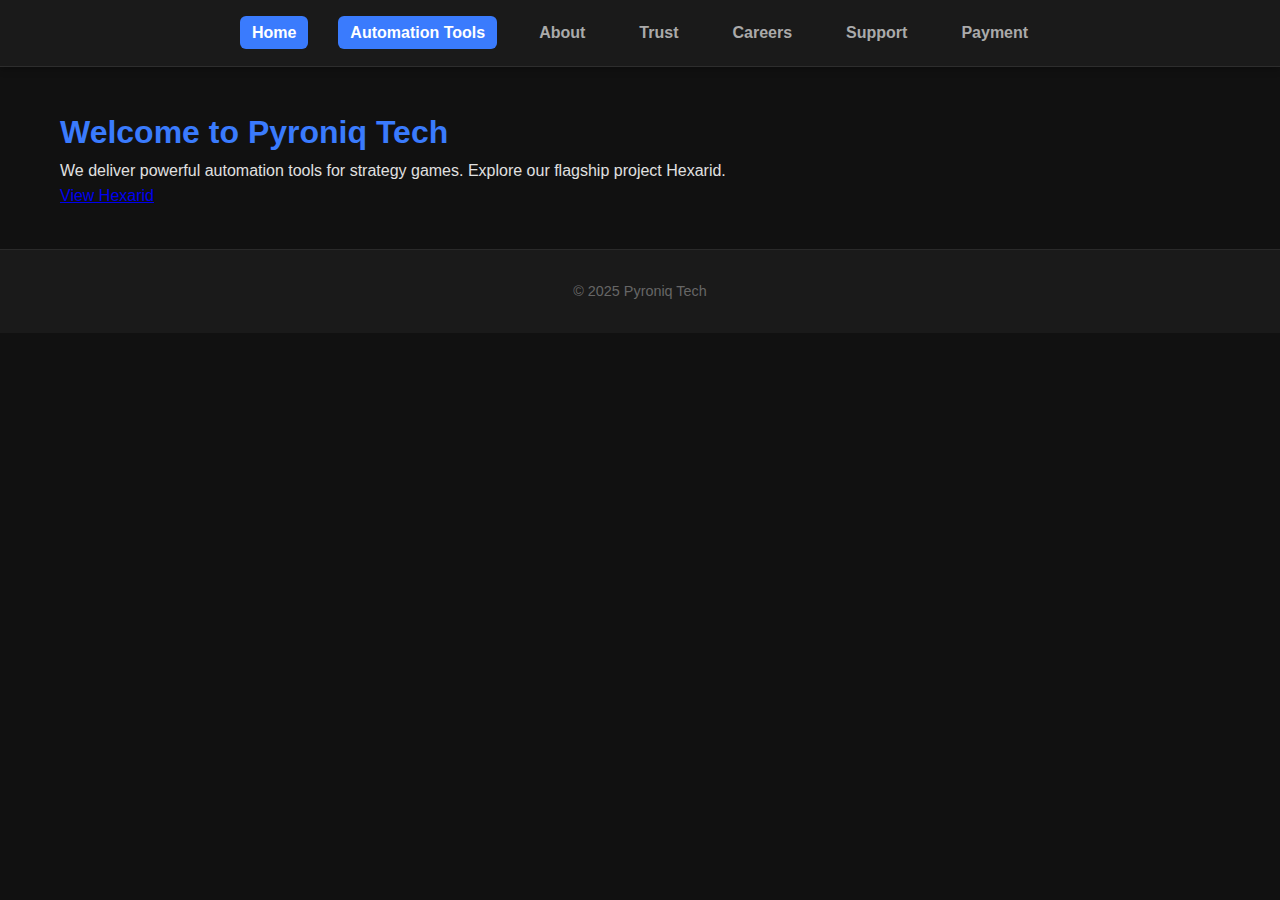
<file: index.html>
<!DOCTYPE html>
<html lang="en">
<head>
  <meta charset="UTF-8" />
  <meta name="viewport" content="width=device-width, initial-scale=1.0" />
  <title>Pyroniq Tech</title>
  <link rel="stylesheet" href="style.css" />
</head>
<body>
  <nav>
    <ul>
      <li><a href="index.html" class="active">Home</a></li>
      <li><a href="automation-tools.html" class="active">Automation Tools</a></li>
      <li><a href="about.html">About</a></li>
      <li><a href="trust.html">Trust</a></li>
      <li><a href="career.html">Careers</a></li>
      <li><a href="support.html">Support</a></li>
      <li><a href="payment.html">Payment</a></li>
    </ul>
  </nav>
  <section>
    <h1>Welcome to Pyroniq Tech</h1>
    <p>We deliver powerful automation tools for strategy games. Explore our flagship project Hexarid.</p>
    <a href="hexarid.html" class="btn">View Hexarid</a>
  </section>
  <footer>
    &copy; 2025 Pyroniq Tech
  </footer>
</body>
</html>
</file>
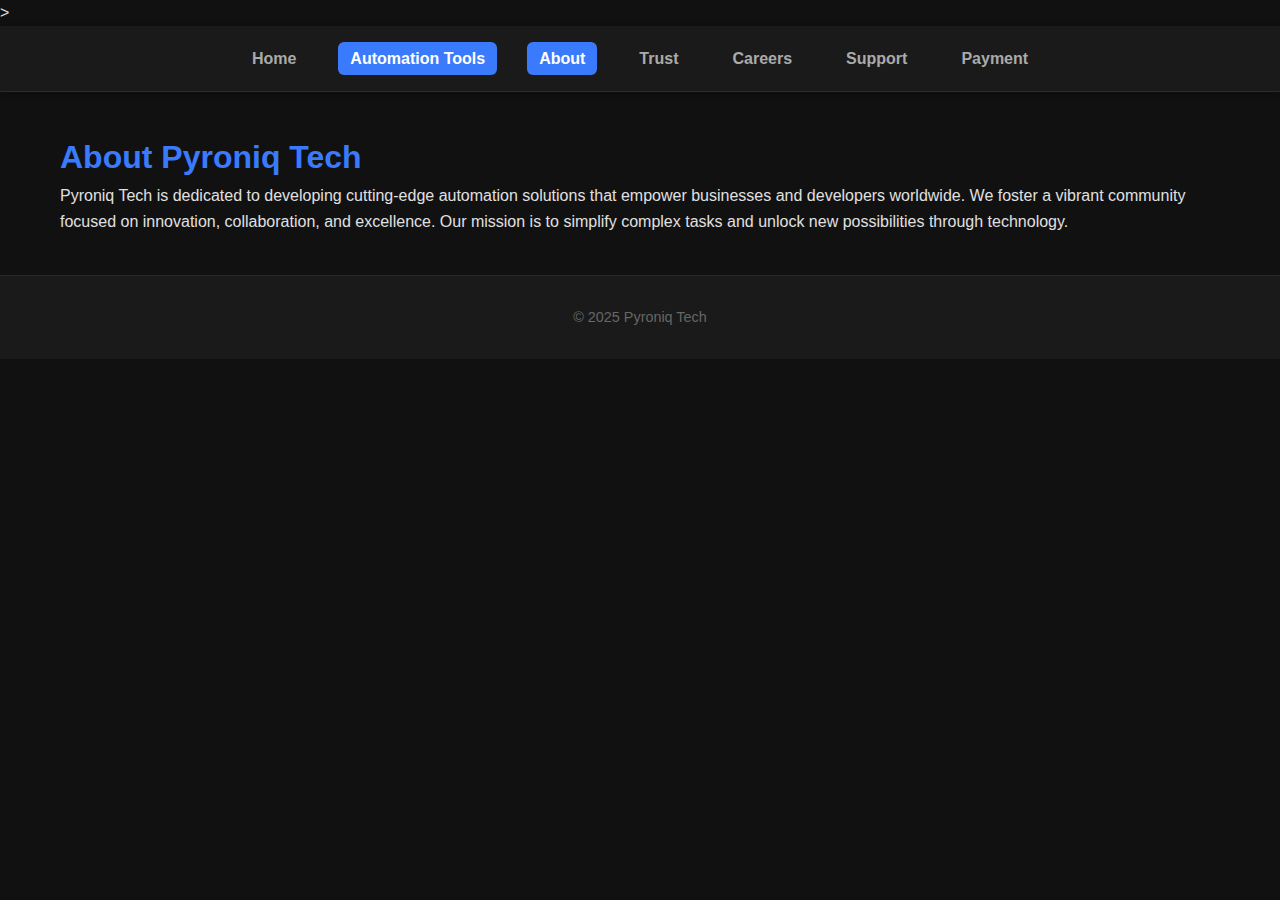
<file: about.html>
<!DOCTYPE html>
<html lang="en">
<head>
>
  <meta charset="UTF-8" />
  <meta name="viewport" content="width=device-width, initial-scale=1.0" />
  <title>About Us – Pyroniq Tech</title>
  <link rel="stylesheet" href="style.css" />
</head>
<body>
  <nav>
    <ul>
      <li><a href="index.html">Home</a></li>
      <li><a href="automation-tools.html" class="active">Automation Tools</a></li>
      <li><a href="about.html" class="active">About</a></li>
      <li><a href="trust.html">Trust</a></li>
      <li><a href="career.html">Careers</a></li>
      <li><a href="support.html">Support</a></li>
      <li><a href="payment.html">Payment</a></li>
    </ul>
  </nav>
  <section>
    <h1>About Pyroniq Tech</h1>
    <p>Pyroniq Tech is dedicated to developing cutting-edge automation solutions that empower businesses and developers worldwide. 
      We foster a vibrant community focused on innovation, collaboration, and excellence. 
      Our mission is to simplify complex tasks and unlock new possibilities through technology.</p>
  </section>
  <footer>
    &copy; 2025 Pyroniq Tech
  </footer>
</body>
</html>
</file>
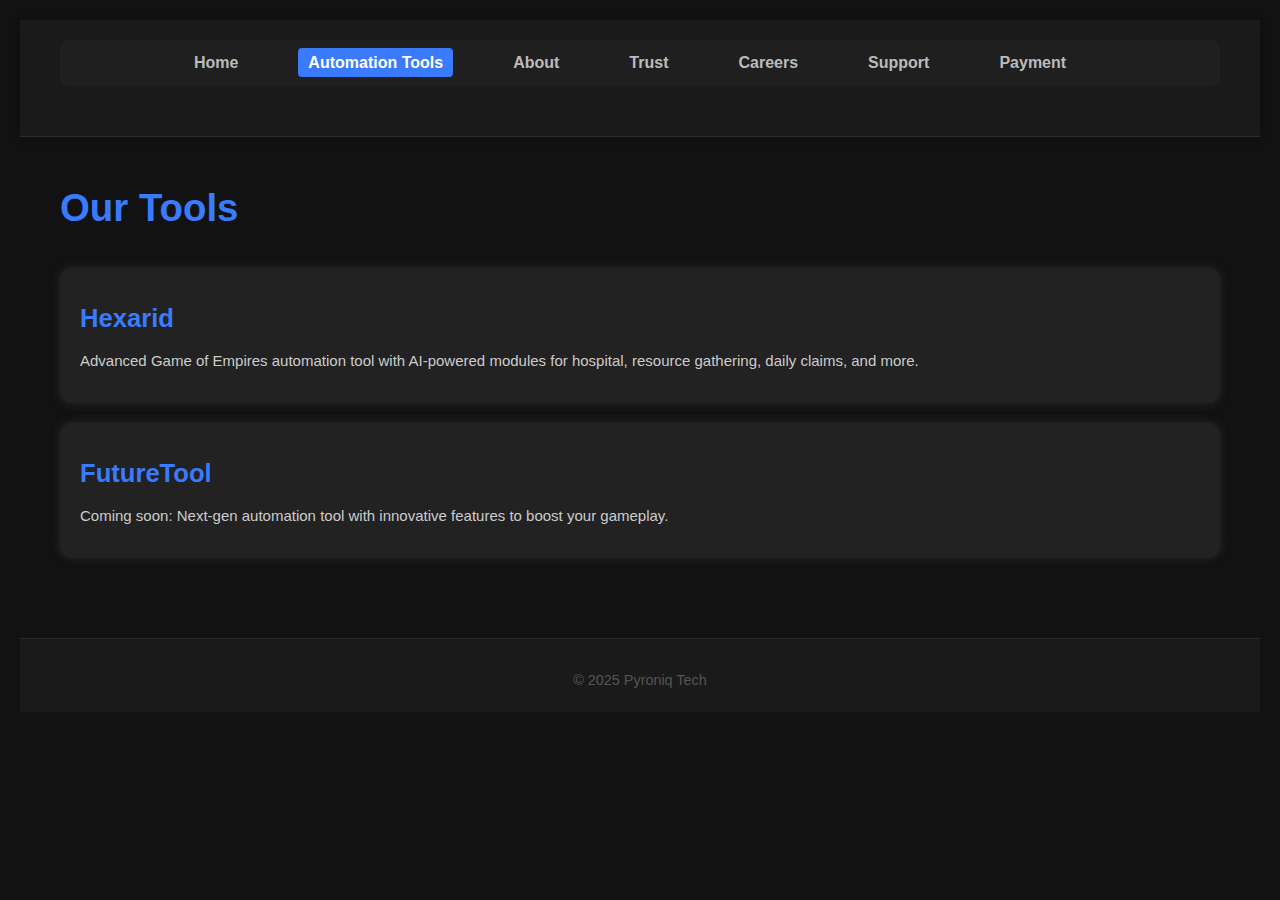
<file: automation-tools.html>
<!DOCTYPE html>
<html lang="en">
<head>
  <meta charset="UTF-8" />
  <meta name="viewport" content="width=device-width, initial-scale=1" />
  <title>Tools – Pyroniq Tech</title>
  <link rel="stylesheet" href="style.css" />
  <style>
    body {
      background-color: #121212;
      color: #eee;
      font-family: 'Segoe UI', Tahoma, Geneva, Verdana, sans-serif;
      margin: 0; padding: 20px;
    }
    nav ul {
      display: flex;
      list-style: none;
      background-color: #1f1f1f;
      padding: 10px 20px;
      margin: 0 0 30px 0;
      border-radius: 8px;
    }
    nav ul li {
      margin-right: 20px;
    }
    nav ul li a {
      color: #bbb;
      text-decoration: none;
      font-weight: 600;
      padding: 6px 10px;
      border-radius: 4px;
    }
    nav ul li a.active,
    nav ul li a:hover {
      background-color: #3a7bfd;
      color: white;
    }
    h1 {
      margin-bottom: 20px;
      font-weight: 700;
      font-size: 2.4rem;
      color: #3a7bfd;
    }
    .tool-list {
      display: flex;
      flex-direction: column;
      gap: 20px;
    }
    .tool-card {
      background: #222;
      border-radius: 12px;
      padding: 20px;
      box-shadow: 0 0 10px #2a2a2a;
      transition: background-color 0.3s ease;
    }
    .tool-card:hover {
      background-color: #333;
    }
    .tool-card h2 {
      margin: 0 0 10px 0;
      font-size: 1.6rem;
      color: #74a9ff;
    }
    .tool-card p {
      margin: 0 0 12px 0;
      line-height: 1.4;
      color: #ccc;
    }
    .tool-card a {
      color: #3a7bfd;
      font-weight: 600;
      text-decoration: none;
      border-bottom: 1.5px solid transparent;
      transition: border-bottom-color 0.2s ease;
    }
    .tool-card a:hover {
      border-bottom-color: #3a7bfd;
    }
    footer {
      margin-top: 40px;
      text-align: center;
      color: #555;
      font-size: 0.9rem;
      padding-bottom: 20px;
    }
  </style>
</head>
<body>
  <nav>
    <ul>
      <li><a href="index.html">Home</a></li>
      <li><a href="automation-tools.html" class="active">Automation Tools</a></li>
      <li><a href="about.html">About</a></li>
      <li><a href="trust.html">Trust</a></li>
      <li><a href="career.html">Careers</a></li>
      <li><a href="support.html">Support</a></li>
      <li><a href="payment.html">Payment</a></li>
    </ul>
  </nav>

  <section>
    <h1>Our Tools</h1>
    <div class="tool-list">
      <div class="tool-card">
        <h2><a href="hexarid.html">Hexarid</a></h2>
        <p>Advanced Game of Empires automation tool with AI-powered modules for hospital, resource gathering, daily claims, and more.</p>
      </div>
      <!-- Future tools can be added like this -->
      <div class="tool-card">
        <h2><a href="futuretool.html">FutureTool</a></h2>
        <p>Coming soon: Next-gen automation tool with innovative features to boost your gameplay.</p>
      </div>
    </div>
  </section>

  <footer>
    &copy; 2025 Pyroniq Tech
  </footer>
</body>
</html>
</file>
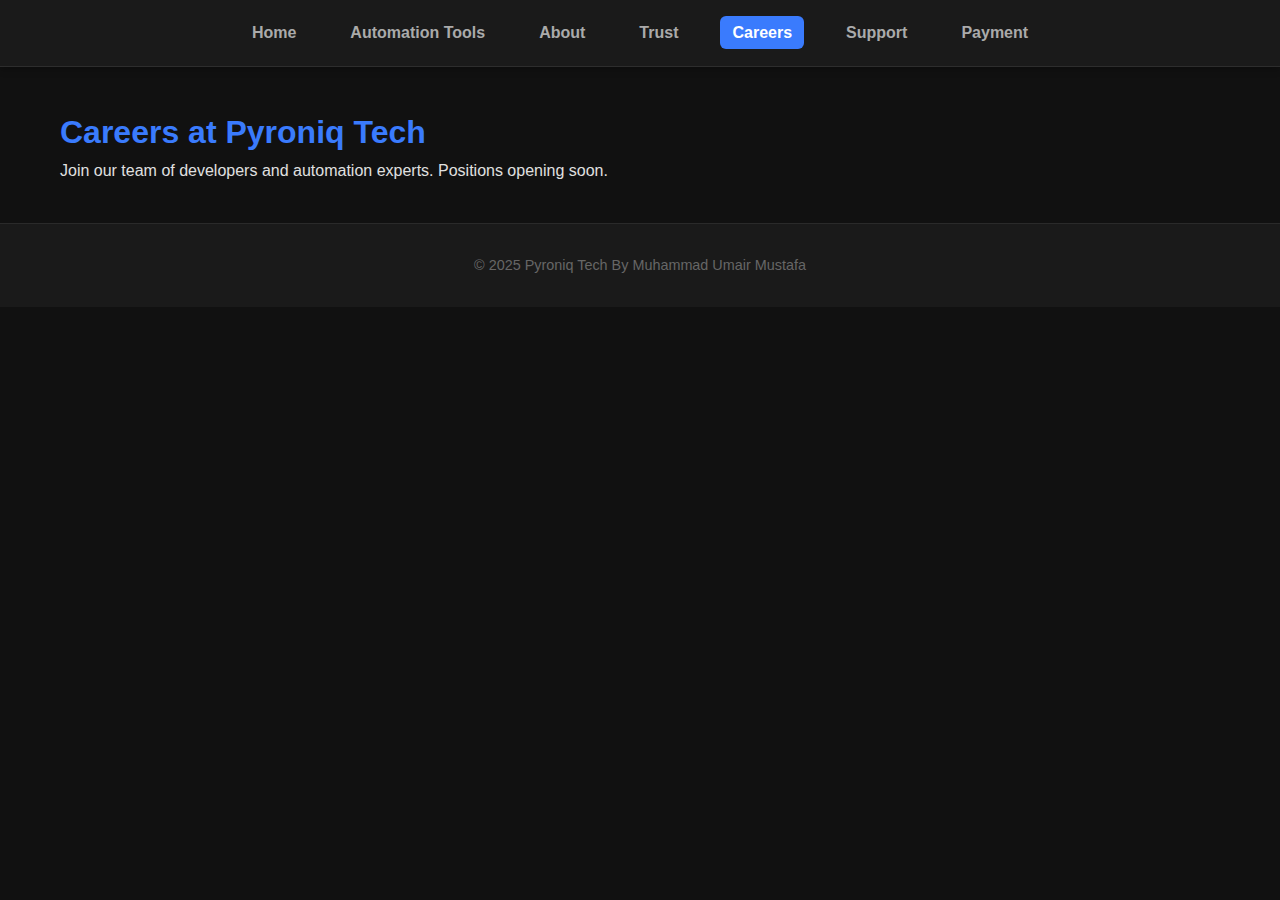
<file: career.html>
<!DOCTYPE html>
<html lang="en">
<head>
  <meta charset="UTF-8" />
  <meta name="viewport" content="width=device-width, initial-scale=1.0" />
  <title>Careers – Pyroniq Tech</title>
  <link rel="stylesheet" href="style.css" />
</head>
<body>
  <nav>
    <ul>
      <li><a href="index.html">Home</a></li>
      <li><a href="automation-tools.html">Automation Tools</a></li>
      <li><a href="about.html">About</a></li>
      <li><a href="trust.html">Trust</a></li>
      <li><a href="career.html" class="active">Careers</a></li>
      <li><a href="support.html">Support</a></li>
      <li><a href="payment.html">Payment</a></li>
    </ul>
  </nav>
  <section>
    <h1>Careers at Pyroniq Tech</h1>
    <p>Join our team of developers and automation experts. Positions opening soon.</p>
  </section>
  <footer>
    &copy; 2025 Pyroniq Tech By Muhammad Umair Mustafa
  </footer>
</body>
</html>
</file>
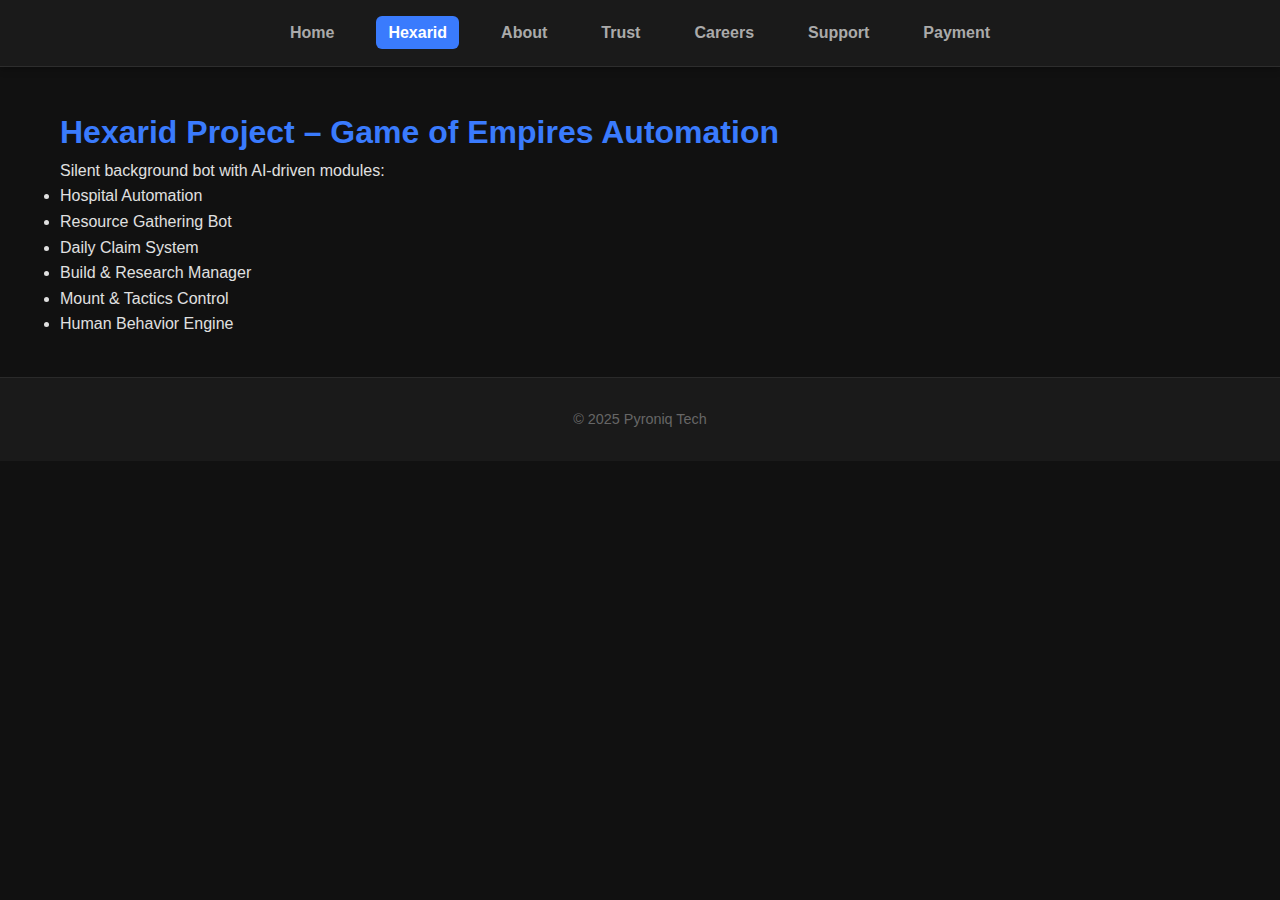
<file: Hexarid.html>
<!DOCTYPE html>
<html lang="en">
<head>
  <meta charset="UTF-8" />
  <meta name="viewport" content="width=device-width, initial-scale=1.0" />
  <title>Hexarid – Pyroniq Tech</title>
  <link rel="stylesheet" href="style.css" />
</head>
<body>
  <nav>
    <ul>
      <li><a href="index.html">Home</a></li>
      <li><a href="hexarid.html" class="active">Hexarid</a></li>
      <li><a href="about.html">About</a></li>
      <li><a href="trust.html">Trust</a></li>
      <li><a href="career.html">Careers</a></li>
      <li><a href="support.html">Support</a></li>
      <li><a href="payment.html">Payment</a></li>
    </ul>
  </nav>
  <section>
    <h1>Hexarid Project – Game of Empires Automation</h1>
    <p>Silent background bot with AI-driven modules:</p>
    <ul>
      <li>Hospital Automation</li>
      <li>Resource Gathering Bot</li>
      <li>Daily Claim System</li>
      <li>Build & Research Manager</li>
      <li>Mount & Tactics Control</li>
      <li>Human Behavior Engine</li>
    </ul>
  </section>
  <footer>
    &copy; 2025 Pyroniq Tech
  </footer>
</body>
</html>
</file>
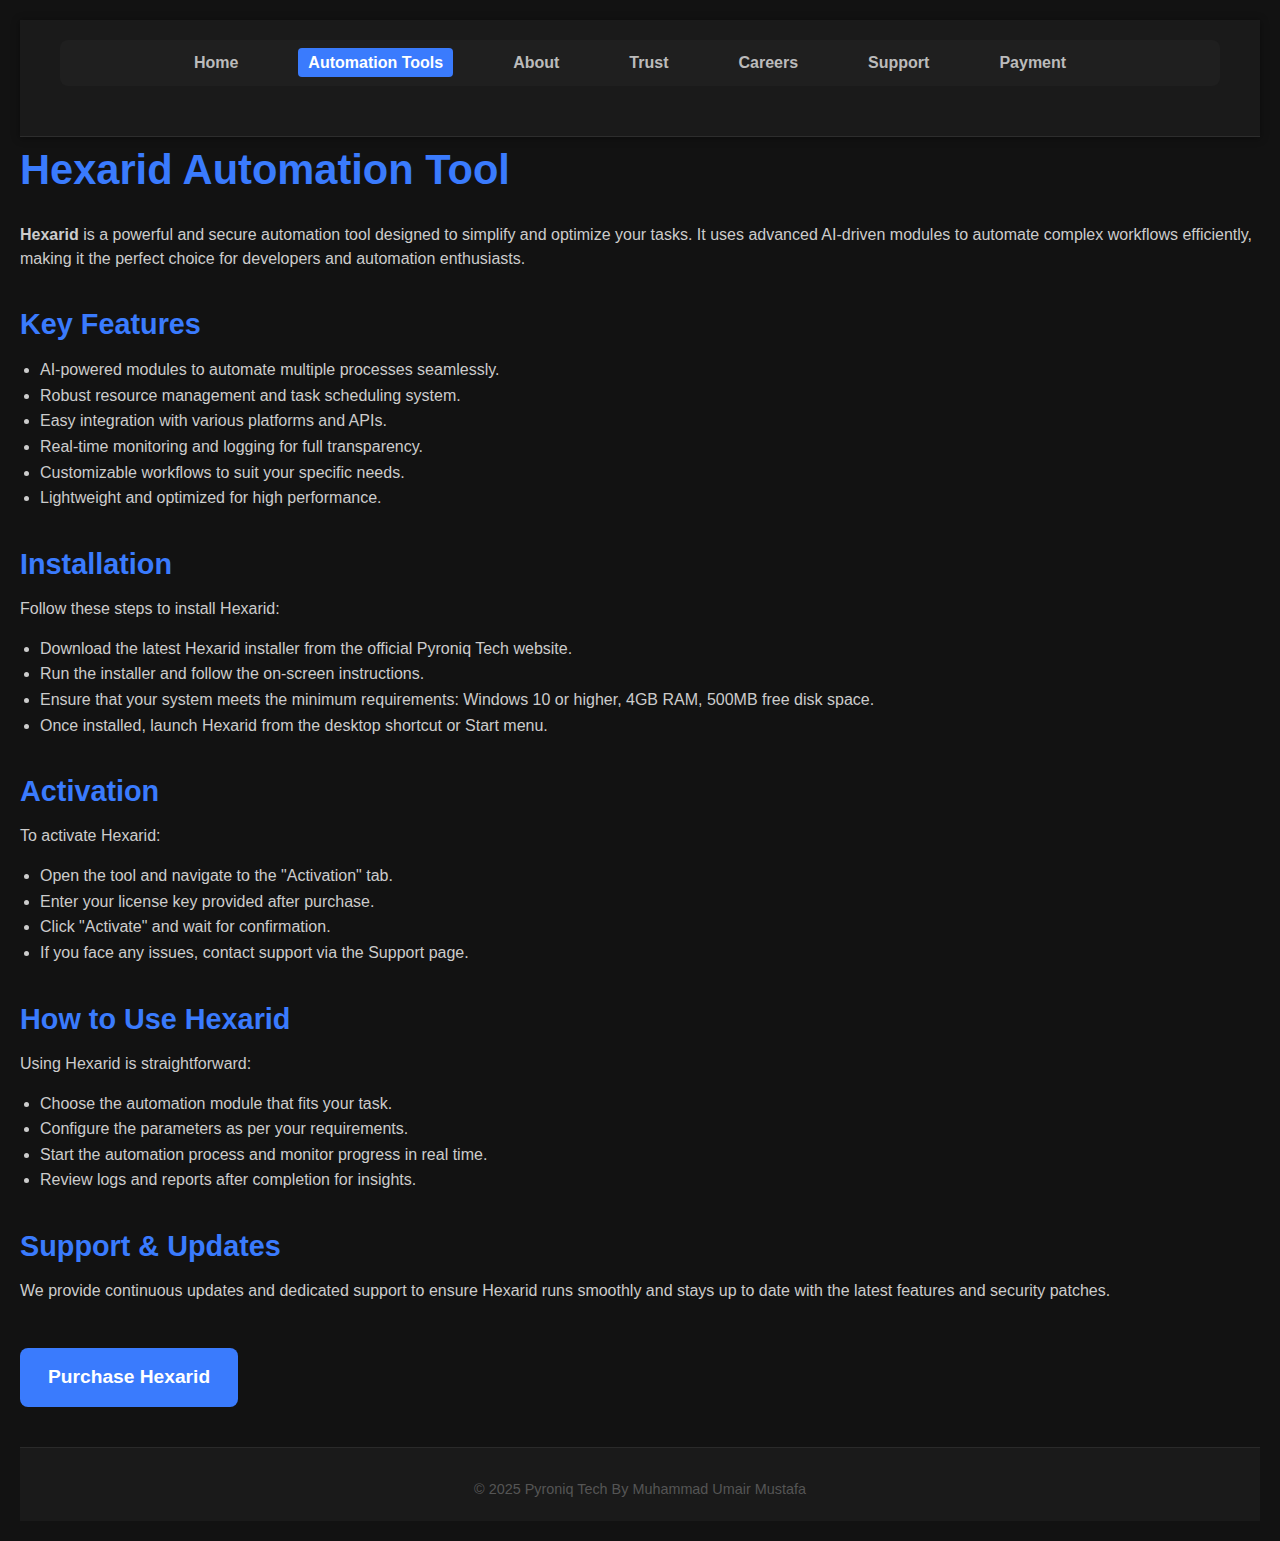
<file: hexarid.html>
<!DOCTYPE html>
<html lang="en">
<head>
  <meta charset="UTF-8" />
  <meta name="viewport" content="width=device-width, initial-scale=1" />
  <title>Hexarid – Pyroniq Tech Automation Tool</title>
  <link rel="stylesheet" href="style.css" />
  <style>
    body {
      background-color: #121212;
      color: #eee;
      font-family: 'Segoe UI', Tahoma, Geneva, Verdana, sans-serif;
      margin: 0; padding: 20px;
    }
    nav ul {
      display: flex;
      list-style: none;
      background-color: #1f1f1f;
      padding: 10px 20px;
      margin: 0 0 30px 0;
      border-radius: 8px;
    }
    nav ul li {
      margin-right: 20px;
    }
    nav ul li a {
      color: #bbb;
      text-decoration: none;
      font-weight: 600;
      padding: 6px 10px;
      border-radius: 4px;
    }
    nav ul li a.active,
    nav ul li a:hover {
      background-color: #3a7bfd;
      color: white;
    }
    h1, h2 {
      color: #3a7bfd;
    }
    h1 {
      font-size: 2.6rem;
      margin-bottom: 20px;
    }
    h2 {
      font-size: 1.8rem;
      margin-top: 30px;
      margin-bottom: 10px;
    }
    p {
      color: #ccc;
      line-height: 1.5;
      margin-bottom: 15px;
    }
    ul {
      margin-left: 20px;
      color: #ccc;
      line-height: 1.6;
    }
    footer {
      margin-top: 40px;
      text-align: center;
      color: #555;
      font-size: 0.9rem;
      padding-bottom: 20px;
    }
    a {
      color: #3a7bfd;
      text-decoration: none;
    }
    a:hover {
      text-decoration: underline;
    }

    /* Payment Button Style */
    .payment-btn {
      display: inline-block;
      margin-top: 30px;
      background-color: #3a7bfd;
      color: #fff;
      font-weight: 700;
      padding: 14px 28px;
      border-radius: 8px;
      text-align: center;
      cursor: pointer;
      text-decoration: none;
      transition: background-color 0.3s ease;
      font-size: 1.2rem;
    }
    .payment-btn:hover {
      background-color: #2a5fcc;
    }

    @media (max-width: 600px) {
      nav ul {
        flex-direction: column;
        gap: 10px;
      }
      nav ul li {
        margin-right: 0;
      }
    }
  </style>
</head>
<body>
  <nav>
    <ul>
      <li><a href="index.html">Home</a></li>
      <li><a href="automation-tools.html" class="active">Automation Tools</a></li>
      <li><a href="about.html">About</a></li>
      <li><a href="trust.html">Trust</a></li>
      <li><a href="career.html">Careers</a></li>
      <li><a href="support.html">Support</a></li>
      <li><a href="payment.html">Payment</a></li>
    </ul>
  </nav>

  <main>
    <h1>Hexarid Automation Tool</h1>

    <p><strong>Hexarid</strong> is a powerful and secure automation tool designed to simplify and optimize your tasks. It uses advanced AI-driven modules to automate complex workflows efficiently, making it the perfect choice for developers and automation enthusiasts.</p>

    <h2>Key Features</h2>
    <ul>
      <li>AI-powered modules to automate multiple processes seamlessly.</li>
      <li>Robust resource management and task scheduling system.</li>
      <li>Easy integration with various platforms and APIs.</li>
      <li>Real-time monitoring and logging for full transparency.</li>
      <li>Customizable workflows to suit your specific needs.</li>
      <li>Lightweight and optimized for high performance.</li>
    </ul>

    <h2>Installation</h2>
    <p>Follow these steps to install Hexarid:</p>
    <ul>
      <li>Download the latest Hexarid installer from the official Pyroniq Tech website.</li>
      <li>Run the installer and follow the on-screen instructions.</li>
      <li>Ensure that your system meets the minimum requirements: Windows 10 or higher, 4GB RAM, 500MB free disk space.</li>
      <li>Once installed, launch Hexarid from the desktop shortcut or Start menu.</li>
    </ul>

    <h2>Activation</h2>
    <p>To activate Hexarid:</p>
    <ul>
      <li>Open the tool and navigate to the "Activation" tab.</li>
      <li>Enter your license key provided after purchase.</li>
      <li>Click "Activate" and wait for confirmation.</li>
      <li>If you face any issues, contact support via the Support page.</li>
    </ul>

    <h2>How to Use Hexarid</h2>
    <p>Using Hexarid is straightforward:</p>
    <ul>
      <li>Choose the automation module that fits your task.</li>
      <li>Configure the parameters as per your requirements.</li>
      <li>Start the automation process and monitor progress in real time.</li>
      <li>Review logs and reports after completion for insights.</li>
    </ul>

    <h2>Support & Updates</h2>
    <p>We provide continuous updates and dedicated support to ensure Hexarid runs smoothly and stays up to date with the latest features and security patches.</p>

    <!-- Payment Button -->
    <a href="payment.html" class="payment-btn">Purchase Hexarid</a>
  </main>

  <footer>
    &copy; 2025 Pyroniq Tech By Muhammad Umair Mustafa
  </footer>
</body>
</html>
</file>
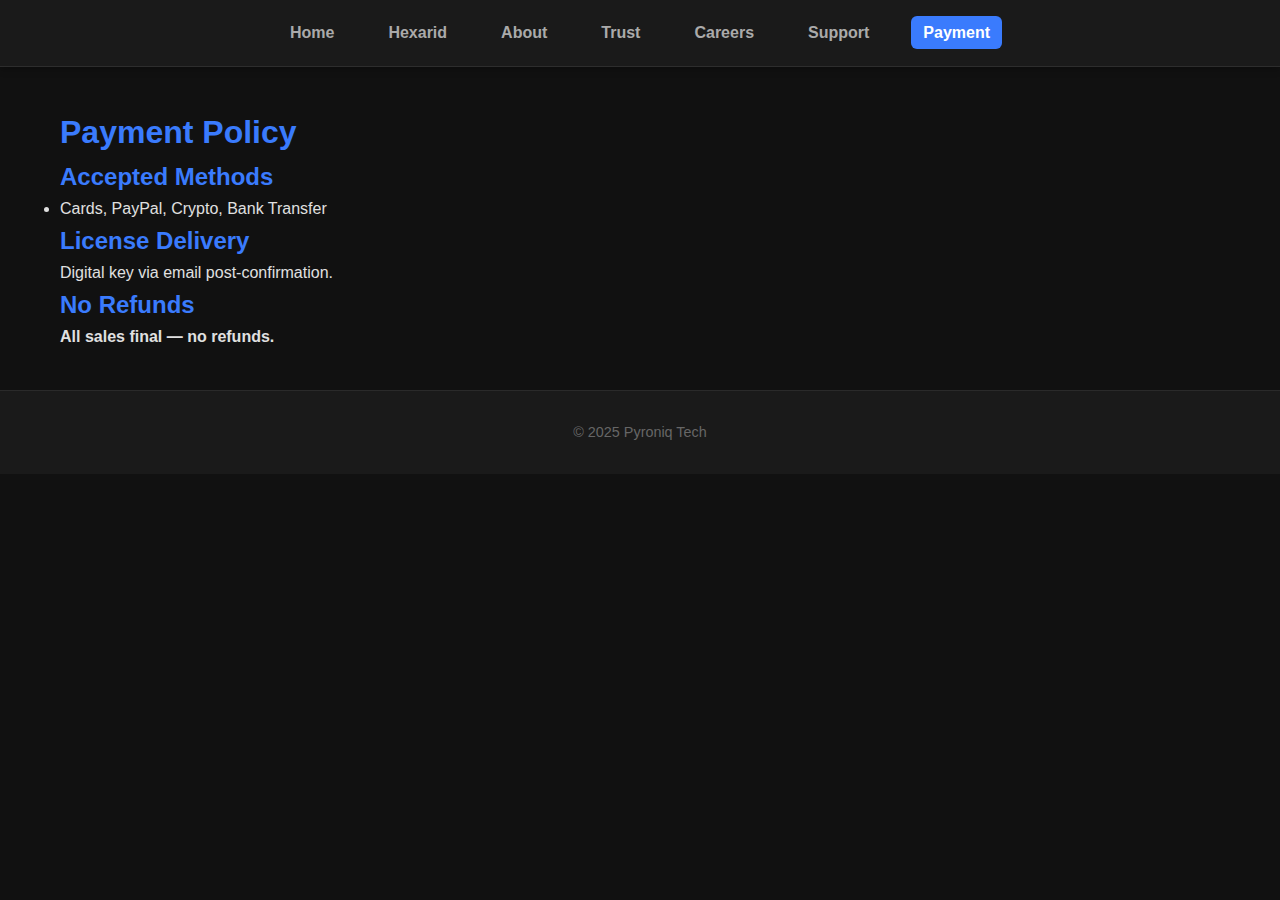
<file: payment.html>
<!DOCTYPE html>
<html lang="en">
<head>
  <meta charset="UTF-8" />
  <meta name="viewport" content="width=device-width, initial-scale=1.0" />
  <title>Payment Policy – Pyroniq Tech</title>
  <link rel="stylesheet" href="style.css" />
</head>
<body>
  <nav>
    <ul>
      <li><a href="index.html">Home</a></li>
      <li><a href="hexarid.html">Hexarid</a></li>
      <li><a href="about.html">About</a></li>
      <li><a href="trust.html">Trust</a></li>
      <li><a href="career.html">Careers</a></li>
      <li><a href="support.html">Support</a></li>
      <li><a href="payment.html" class="active">Payment</a></li>
    </ul>
  </nav>
  <section>
    <h1>Payment Policy</h1>
    <h2>Accepted Methods</h2>
    <ul>
      <li>Cards, PayPal, Crypto, Bank Transfer</li>
    </ul>
    <h2>License Delivery</h2>
    <p>Digital key via email post-confirmation.</p>
    <h2>No Refunds</h2>
    <p><strong>All sales final — no refunds.</strong></p>
  </section>
  <footer>
    &copy; 2025 Pyroniq Tech
  </footer>
</body>
</html>
</file>
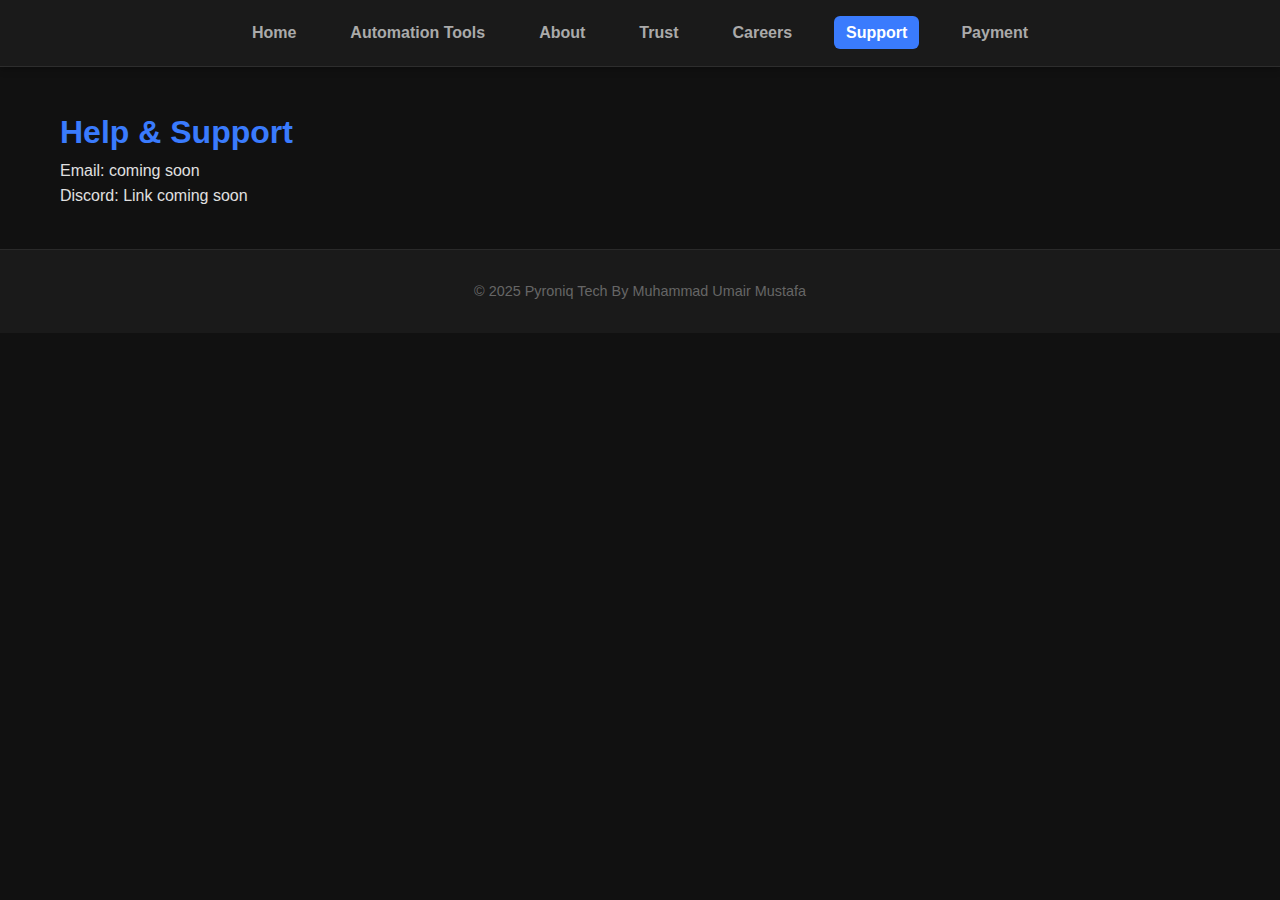
<file: support.html>
<!DOCTYPE html>
<html lang="en">
<head>
  <meta charset="UTF-8" />
  <meta name="viewport" content="width=device-width, initial-scale=1.0" />
  <title>Support – Pyroniq Tech</title>
  <link rel="stylesheet" href="style.css" />
</head>
<body>
  <nav>
    <ul>
      <li><a href="index.html">Home</a></li>
      <li><a href="automation-tools.html">Automation Tools</a></li>
      <li><a href="about.html">About</a></li>
      <li><a href="trust.html">Trust</a></li>
      <li><a href="career.html">Careers</a></li>
      <li><a href="support.html" class="active">Support</a></li>
      <li><a href="payment.html">Payment</a></li>
    </ul>
  </nav>
  <section>
    <h1>Help & Support</h1>
    <p>Email: coming soon</p>
    <p>Discord: Link coming soon</p>
  </section>
  <footer>
    &copy; 2025 Pyroniq Tech By Muhammad Umair Mustafa
  </footer>
</body>
</html>
</file>
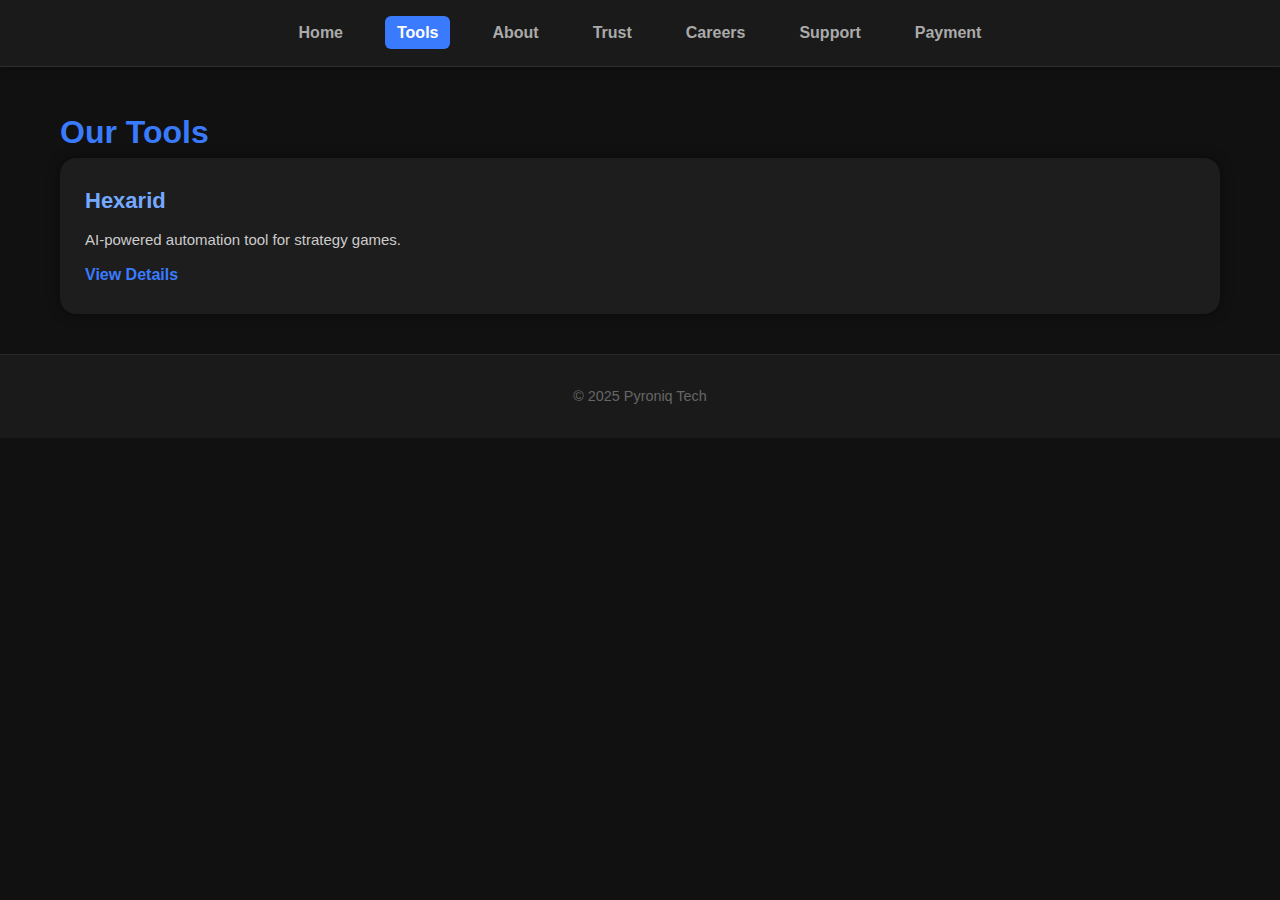
<file: tool.html>
<!DOCTYPE html>
<html lang="en">
<head>
  <meta charset="UTF-8">
  <meta name="viewport" content="width=device-width, initial-scale=1.0">
  <title>Tools – Pyroniq Tech</title>
  <link rel="stylesheet" href="style.css">
</head>
<body>
  <nav>
    <ul>
      <li><a href="index.html">Home</a></li>
      <li><a href="tools.html" class="active">Tools</a></li>
      <li><a href="about.html">About</a></li>
      <li><a href="trust.html">Trust</a></li>
      <li><a href="career.html">Careers</a></li>
      <li><a href="support.html">Support</a></li>
      <li><a href="payment.html">Payment</a></li>
    </ul>
  </nav>
  <section>
    <h1>Our Tools</h1>
    <div class="tool-card">
      <h2>Hexarid</h2>
      <p>AI-powered automation tool for strategy games.</p>
      <a href="hexarid.html" class="btn">View Details</a>
    </div>
  </section>
  <footer>
    &copy; 2025 Pyroniq Tech
  </footer>
</body>
</html>
</file>
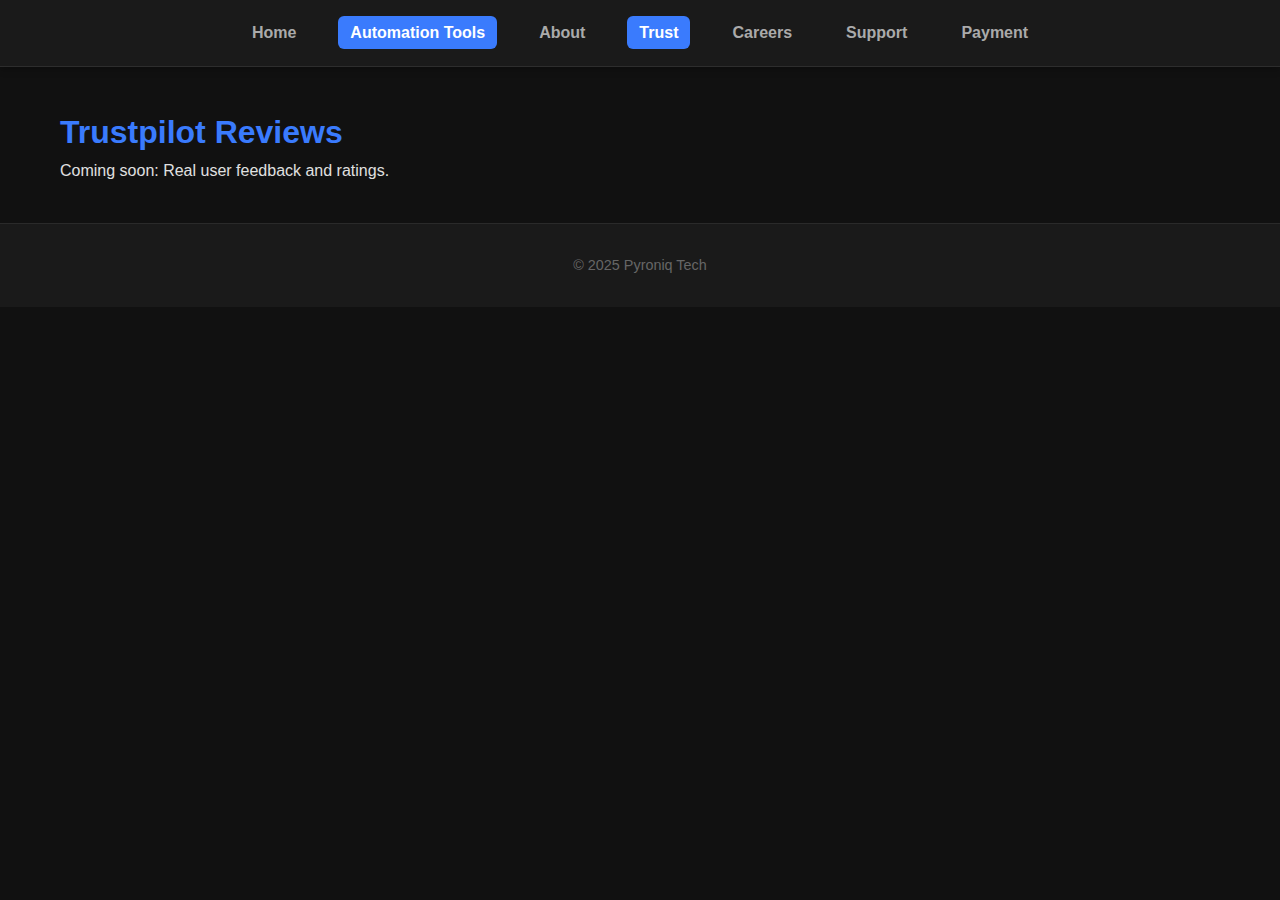
<file: trust.html>
<!DOCTYPE html>
<html lang="en">
<head>
  <meta charset="UTF-8" />
  <meta name="viewport" content="width=device-width, initial-scale=1.0" />
  <title>Trust & Testimonials – Pyroniq Tech</title>
  <link rel="stylesheet" href="style.css" />
</head>
<body>
  <nav>
    <ul>
      <li><a href="index.html">Home</a></li>
      <li><a href="automation-tools.html" class="active">Automation Tools</a></li>
      <li><a href="about.html">About</a></li>
      <li><a href="trust.html" class="active">Trust</a></li>
      <li><a href="career.html">Careers</a></li>
      <li><a href="support.html">Support</a></li>
      <li><a href="payment.html">Payment</a></li>
    </ul>
  </nav>
  <section>
    <h1>Trustpilot Reviews</h1>
    <p>Coming soon: Real user feedback and ratings.</p>
  </section>
  <footer>
    &copy; 2025 Pyroniq Tech
  </footer>
</body>
</html>
</file>
<file: style.css>
/* Pyroniq Tech – Full Website Theme */

* {
  box-sizing: border-box;
  margin: 0;
  padding: 0;
}

body {
  background-color: #111;
  color: #e0e0e0;
  font-family: 'Segoe UI', Tahoma, Geneva, Verdana, sans-serif;
  line-height: 1.6;
}

nav {
  background: #1a1a1a;
  padding: 20px 40px;
  border-bottom: 1px solid #2d2d2d;
  box-shadow: 0 1px 8px rgba(0, 0, 0, 0.4);
  position: sticky;
  top: 0;
  z-index: 1000;
}

nav ul {
  display: flex;
  justify-content: center;
  gap: 30px;
  list-style: none;
}

nav ul li a {
  color: #aaa;
  text-decoration: none;
  font-weight: 600;
  font-size: 16px;
  padding: 8px 12px;
  border-radius: 6px;
  transition: background 0.3s, color 0.3s;
}

nav ul li a:hover,
nav ul li a.active {
  background: #3a7bfd;
  color: #fff;
}

h1, h2, h3 {
  color: #3a7bfd;
  font-weight: 700;
}

section {
  max-width: 1200px;
  margin: auto;
  padding: 40px 20px;
}

.tool-list {
  display: grid;
  grid-template-columns: repeat(auto-fit, minmax(320px, 1fr));
  gap: 30px;
  margin-top: 30px;
}

.tool-card {
  background: #1d1d1d;
  padding: 25px;
  border-radius: 16px;
  box-shadow: 0 0 12px rgba(0, 0, 0, 0.5);
  transition: 0.3s ease;
}

.tool-card:hover {
  background-color: #272727;
  transform: translateY(-4px);
}

.tool-card h2 {
  font-size: 22px;
  color: #74a9ff;
  margin-bottom: 10px;
}

.tool-card p {
  font-size: 15px;
  color: #ccc;
}

.tool-card a {
  display: inline-block;
  margin-top: 10px;
  color: #3a7bfd;
  font-weight: 600;
  text-decoration: none;
  border-bottom: 1.5px solid transparent;
  transition: border-color 0.2s;
}

.tool-card a:hover {
  border-color: #3a7bfd;
}

footer {
  background: #1a1a1a;
  text-align: center;
  padding: 30px 10px;
  font-size: 0.9rem;
  color: #666;
  border-top: 1px solid #2a2a2a;
}
</file>
